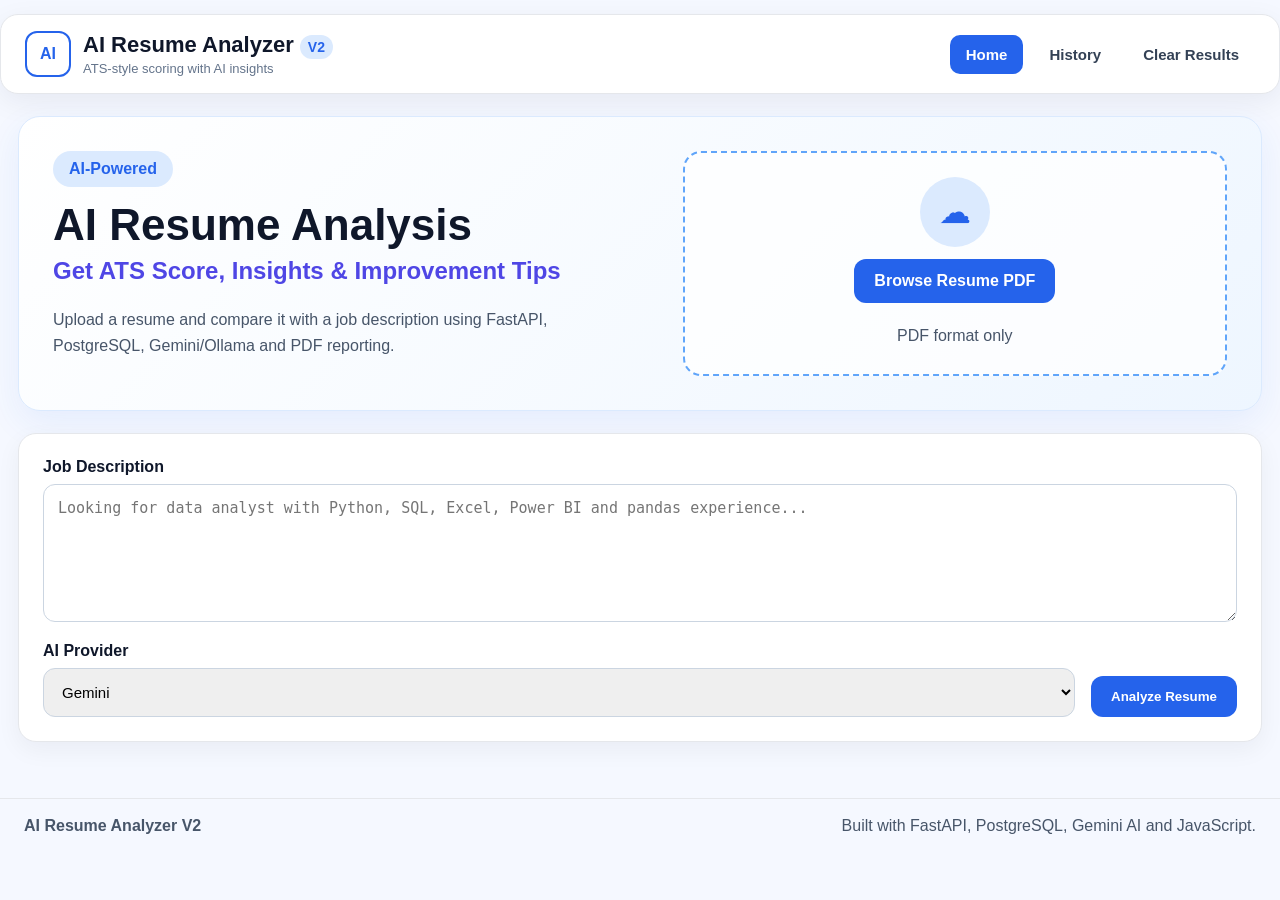
<file: frontend/index.html>
<!doctype html>
<html lang="en">
<head>
  <meta charset="utf-8"><meta name="viewport" content="width=device-width,initial-scale=1">
  <title>AI Resume Analyzer V2</title>
  <link rel="stylesheet" href="styles.css">
</head>
<body>
<nav class="navbar">
  <div class="brand"><div class="logo">AI</div><div><h1>AI Resume Analyzer <span>V2</span></h1><p>ATS-style scoring with AI insights</p></div></div>
  <div class="nav"><a class="active" href="index.html">Home</a><a href="history.html">History</a><button id="clearBtn">Clear Results</button></div>
</nav>
<main class="page">
  <section class="hero">
    <div><span class="pill">AI-Powered</span><h2>AI Resume Analysis</h2><h3>Get ATS Score, Insights & Improvement Tips</h3><p>Upload a resume and compare it with a job description using FastAPI, PostgreSQL, Gemini/Ollama and PDF reporting.</p></div>
    <div class="uploadBox"><div class="cloud">☁</div><label for="resumeFile">Browse Resume PDF</label><input id="resumeFile" type="file" accept="application/pdf"><p id="fileNameText">PDF format only</p></div>
  </section>
  <section class="formCard">
    <label>Job Description</label>
    <textarea id="jobDescription" rows="6" placeholder="Looking for data analyst with Python, SQL, Excel, Power BI and pandas experience..."></textarea>
    <div class="formRow"><div><label>AI Provider</label><select id="provider"><option value="gemini">Gemini</option><option value="ollama">Ollama</option><option value="openai">OpenAI</option></select></div><button id="analyzeBtn" class="primary">Analyze Resume</button></div>
  </section>
  <div id="loading" class="loading"><div class="spinner"></div><p>AI is analyzing your resume...</p></div>
</main>
<footer class="footer"><strong>AI Resume Analyzer V2</strong><span>Built with FastAPI, PostgreSQL, Gemini AI and JavaScript.</span></footer>
<script src="app.js"></script>
</body>
</html>
</file>
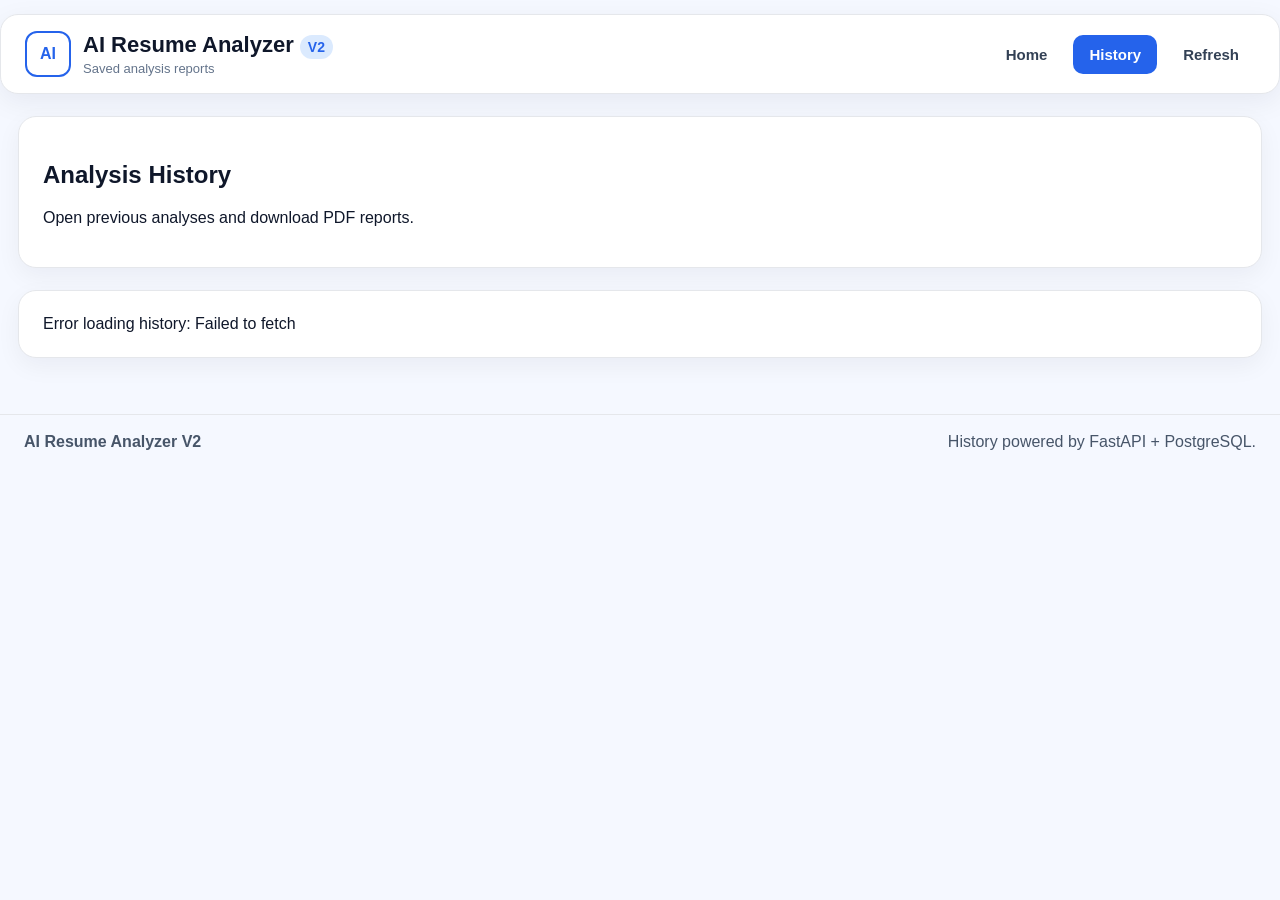
<file: frontend/history.html>
<!doctype html>
<html lang="en">
<head>
  <meta charset="utf-8"><meta name="viewport" content="width=device-width,initial-scale=1">
  <title>History - AI Resume Analyzer V2</title>
  <link rel="stylesheet" href="styles.css">
</head>
<body>
<nav class="navbar">
  <div class="brand"><div class="logo">AI</div><div><h1>AI Resume Analyzer <span>V2</span></h1><p>Saved analysis reports</p></div></div>
  <div class="nav"><a href="index.html">Home</a><a class="active" href="history.html">History</a><button id="refreshHistoryBtn">Refresh</button></div>
</nav>
<main class="page">
  <section class="pageHead"><h2>Analysis History</h2><p>Open previous analyses and download PDF reports.</p></section>
  <section id="historyList" class="historyList"><div class="card">Loading history...</div></section>
</main>
<div id="modal" class="modal"><div class="modalContent"><button id="closeModal" class="close">&times;</button><div id="modalBody"></div></div></div>
<footer class="footer"><strong>AI Resume Analyzer V2</strong><span>History powered by FastAPI + PostgreSQL.</span></footer>
<script src="app.js"></script>
</body>
</html>
</file>
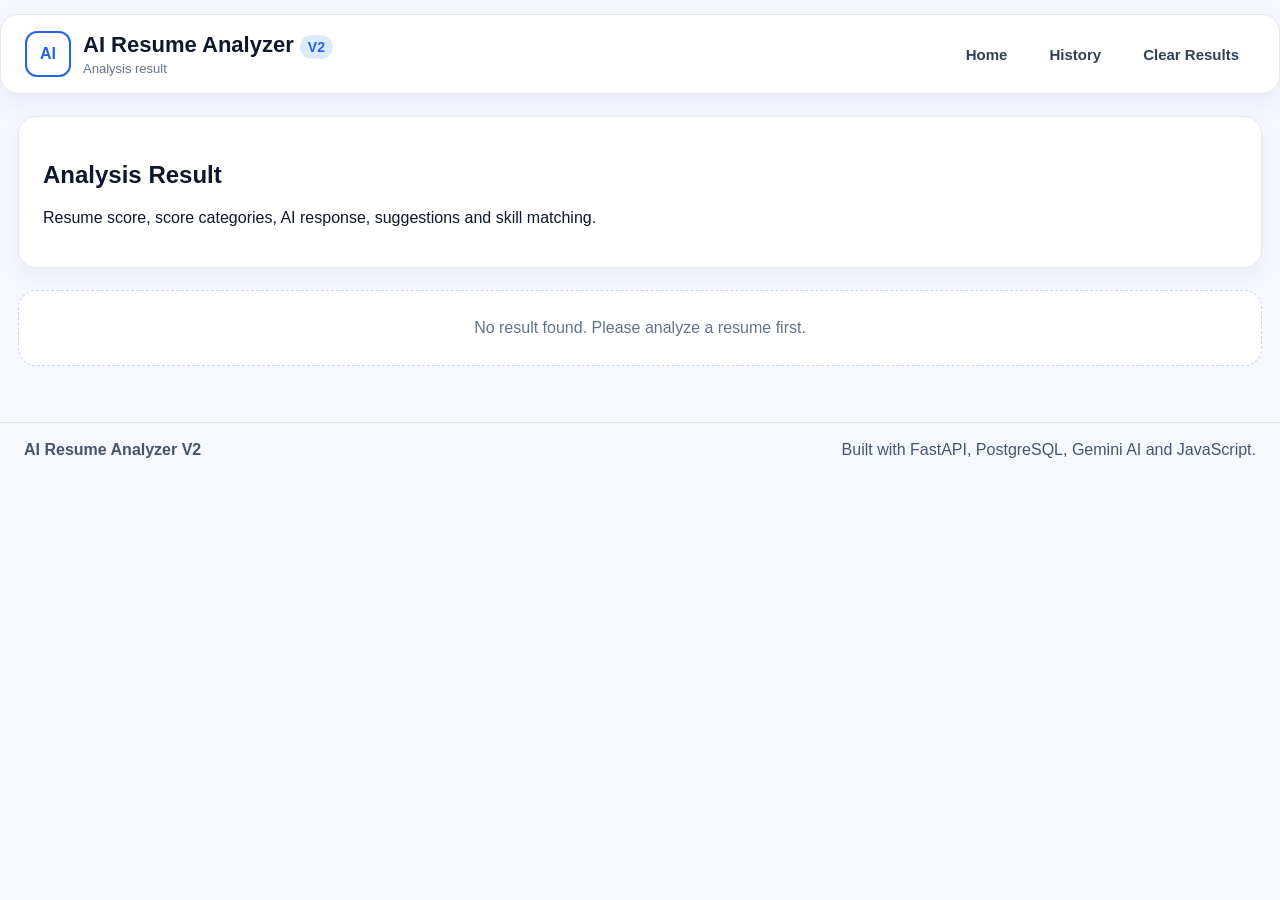
<file: frontend/result.html>
<!doctype html>
<html lang="en">
<head>
  <meta charset="utf-8"><meta name="viewport" content="width=device-width,initial-scale=1">
  <title>Result - AI Resume Analyzer V2</title>
  <link rel="stylesheet" href="styles.css">
</head>
<body>
<nav class="navbar">
  <div class="brand"><div class="logo">AI</div><div><h1>AI Resume Analyzer <span>V2</span></h1><p>Analysis result</p></div></div>
  <div class="nav"><a href="index.html">Home</a><a href="history.html">History</a><button id="clearBtn">Clear Results</button></div>
</nav>
<main class="page">
  <section class="pageHead"><h2>Analysis Result</h2><p>Resume score, score categories, AI response, suggestions and skill matching.</p></section>
  <section id="result" class="placeholder">No result found. Please analyze a resume first.</section>
</main>
<footer class="footer"><strong>AI Resume Analyzer V2</strong><span>Built with FastAPI, PostgreSQL, Gemini AI and JavaScript.</span></footer>
<script src="app.js"></script>
</body>
</html>
</file>
<file: frontend/styles.css>
:root{--blue:#2563eb;--dark:#0f172a;--muted:#64748b;--bg:#f5f8ff;--green:#16a34a;--red:#dc2626;--orange:#f59e0b;--purple:#7c3aed}*{box-sizing:border-box}body{margin:0;font-family:Arial,sans-serif;background:var(--bg);color:var(--dark)}.navbar{max-width:1280px;margin:14px auto 0;padding:16px 24px;background:#fff;border:1px solid #e5e7eb;border-radius:18px;box-shadow:0 8px 28px #0f172a10;display:flex;justify-content:space-between;gap:18px;align-items:center}.brand{display:flex;gap:12px;align-items:center}.logo{width:46px;height:46px;border:2px solid var(--blue);border-radius:12px;display:grid;place-items:center;color:var(--blue);font-weight:900}.brand h1{margin:0;font-size:22px}.brand h1 span{font-size:14px;background:#dbeafe;color:var(--blue);padding:4px 8px;border-radius:999px}.brand p{margin:3px 0 0;color:var(--muted);font-size:13px}.nav{display:flex;gap:10px;align-items:center}.nav a,.nav button{border:0;background:transparent;text-decoration:none;color:#334155;padding:11px 16px;border-radius:10px;font-weight:800;cursor:pointer;font-size:15px}.nav .active,.nav a:hover,.nav button:hover{background:var(--blue);color:#fff}.page{max-width:1280px;margin:22px auto;padding:0 18px 34px}.hero{background:linear-gradient(135deg,#fff,#eef6ff);border:1px solid #dbeafe;border-radius:22px;padding:34px;display:grid;grid-template-columns:1.05fr .95fr;gap:28px;align-items:center;box-shadow:0 12px 35px #2563eb14}.pill{display:inline-block;background:#dbeafe;color:var(--blue);padding:9px 16px;border-radius:999px;font-weight:900;margin-bottom:16px}.hero h2{font-size:44px;line-height:1;margin:0 0 10px}.hero h3{font-size:24px;color:#4f46e5;margin:0 0 22px}.hero p{color:#475569;max-width:580px;line-height:1.65}.uploadBox{border:2px dashed #60a5fa;border-radius:18px;min-height:210px;display:grid;place-items:center;text-align:center;padding:24px;background:#ffffffbf}.cloud{width:70px;height:70px;border-radius:50%;background:#dbeafe;display:grid;place-items:center;font-size:32px;color:var(--blue);margin-bottom:12px}.uploadBox label,.primary,.pdfBtn{display:inline-flex;align-items:center;justify-content:center;background:var(--blue);color:#fff;padding:13px 20px;border-radius:12px;font-weight:900;cursor:pointer;text-decoration:none;border:0}#resumeFile{display:none}#fileNameText{color:#475569;margin:12px 0 0}.formCard,.pageHead,.card,.historyCard,.scoreGauge,.scoreBars,.feedbackCard,.actionsCard{background:#fff;border:1px solid #e5e7eb;border-radius:18px;padding:24px;margin-top:22px;box-shadow:0 8px 24px #0f172a0d}label{display:block;font-weight:900;margin-bottom:8px}textarea,select{width:100%;border:1px solid #cbd5e1;border-radius:12px;padding:14px;font-size:15px}.formRow{display:grid;grid-template-columns:1fr auto;gap:16px;align-items:end;margin-top:16px}.primary:hover{background:#1d4ed8}.loading{display:none;text-align:center;margin:26px}.spinner{width:56px;height:56px;border:6px solid #dbeafe;border-top:6px solid var(--blue);border-radius:50%;animation:spin 1s linear infinite;margin:auto}@keyframes spin{to{transform:rotate(360deg)}}.placeholder{margin-top:22px;background:#fff;border:1px dashed #cbd5e1;border-radius:18px;padding:28px;color:var(--muted);text-align:center}.metaStrip{display:grid;grid-template-columns:repeat(3,1fr);gap:14px;margin-top:22px}.metaItem{background:#f8fafc;border:1px solid #e5e7eb;border-radius:14px;padding:14px}.resultTop{display:grid;grid-template-columns:.95fr 1.45fr;gap:22px;margin-top:22px}.scoreGauge h2,.scoreBars h2,.feedbackCard h2{margin:0 0 18px}.gauge{width:300px;height:150px;margin:20px auto 8px;background:conic-gradient(from 270deg,#ef4444 0deg 55deg,#f59e0b 55deg 105deg,#22c55e 105deg 180deg,transparent 180deg 360deg);border-radius:300px 300px 0 0;position:relative}.gauge:after{content:"";position:absolute;left:52px;top:52px;width:196px;height:98px;background:#fff;border-radius:196px 196px 0 0}.gaugeScore{position:relative;z-index:2;text-align:center;margin-top:-90px;font-size:38px;font-weight:900}.gaugeScore span{font-size:22px}.scoreLabel{text-align:center;color:var(--green);font-weight:900;margin-bottom:18px}.note{background:#ecfdf5;border:1px solid #bbf7d0;color:#166534;padding:14px;border-radius:12px;font-weight:800}.barRow{display:grid;grid-template-columns:145px 1fr 76px;gap:12px;align-items:center;margin:18px 0}.barTrack{height:13px;background:#e5e7eb;border-radius:999px;overflow:hidden}.barFill{height:100%;border-radius:999px}.barScore{font-weight:900;text-align:right}.feedbackGrid{display:grid;grid-template-columns:1fr 1fr 1fr;gap:22px;margin-top:22px}.feedbackCard p{line-height:1.65}.tags{display:flex;flex-wrap:wrap;gap:10px}.tag{background:#dcfce7;color:#166534;padding:9px 14px;border-radius:10px;font-weight:900;font-size:14px}.tag.missing{background:#fee2e2;color:#b91c1c}.tag.category{background:#ede9fe;color:#6d28d9}.suggestionList{list-style:none;padding:0;margin:0}.suggestionList li{padding:12px 0;border-bottom:1px solid #e5e7eb}.pdfBtn{background:var(--red);margin-top:12px}.pdfBtn:hover{background:#b91c1c}.historyList{display:grid;gap:16px}.historyCard h3{margin:0 0 10px;color:var(--blue);cursor:pointer}.historyCard h3:hover{text-decoration:underline}.footer{max-width:1280px;margin:0 auto 20px;padding:18px 24px;color:#475569;display:flex;justify-content:space-between;border-top:1px solid #e5e7eb}.modal{display:none;position:fixed;inset:0;background:#0f172a99;z-index:999}.modalContent{background:#fff;width:min(920px,92%);margin:55px auto;padding:28px;border-radius:18px;max-height:82vh;overflow-y:auto}.close{float:right;font-size:30px;border:0;background:transparent;cursor:pointer}.empty{color:var(--muted);font-style:italic}@media(max-width:900px){.hero,.resultTop,.feedbackGrid,.metaStrip,.formRow{grid-template-columns:1fr}.navbar,.nav,.footer{flex-direction:column;align-items:stretch}.hero h2{font-size:34px}.gauge{width:250px;height:125px}.gauge:after{width:160px;height:80px;left:45px;top:45px}}
</file>
